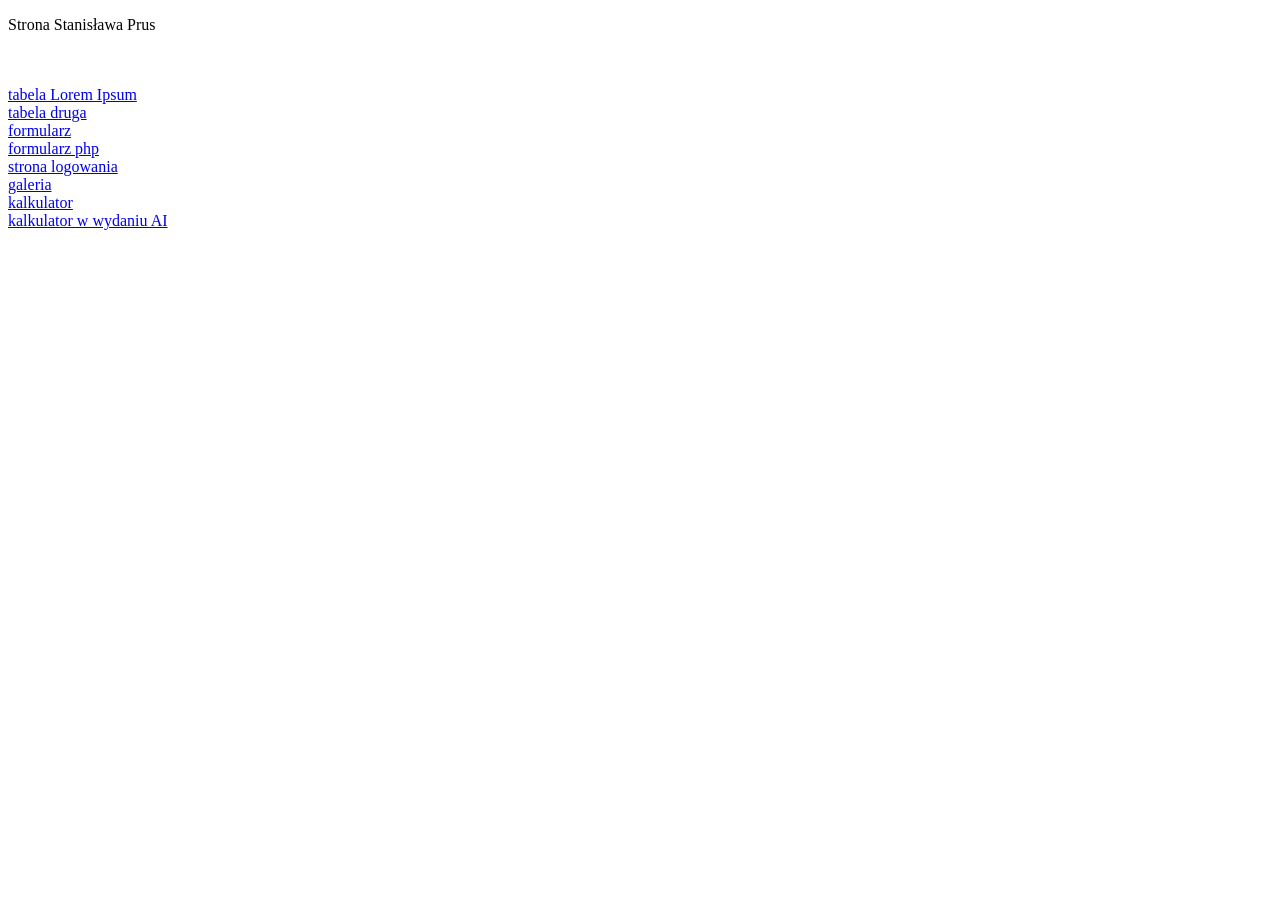
<file: index.html>
<!doctype html>
<html>
<head>
<meta charset="UTF-8">
<title>Witam</title>
</head>
<body>
<p>Strona Stanisława Prus</p><br><br>
  <a href="https://prusak74.github.io/tabela.html">tabela Lorem Ipsum</a><br>
  <a href="https://prusak74.github.io/tabela1.html">tabela druga</a><br>
  <a href="https://prusak74.github.io/new_1.html">formularz</a><br>
  <a href="https://prusak74.infy.click">formularz php</a><br>
  <a href="https://prusak74.infy.click/login.php">strona logowania</a><br>
  <a href="https://prusak74.github.io/apesyay.html">galeria</a><br>
  <a href="https://prusak74.github.io/kalkulator.html">kalkulator</a><br>
  <a href="https://prusak74.github.io/kalkulatorgpt.html">kalkulator w wydaniu AI</a><br>
</body>
</file>
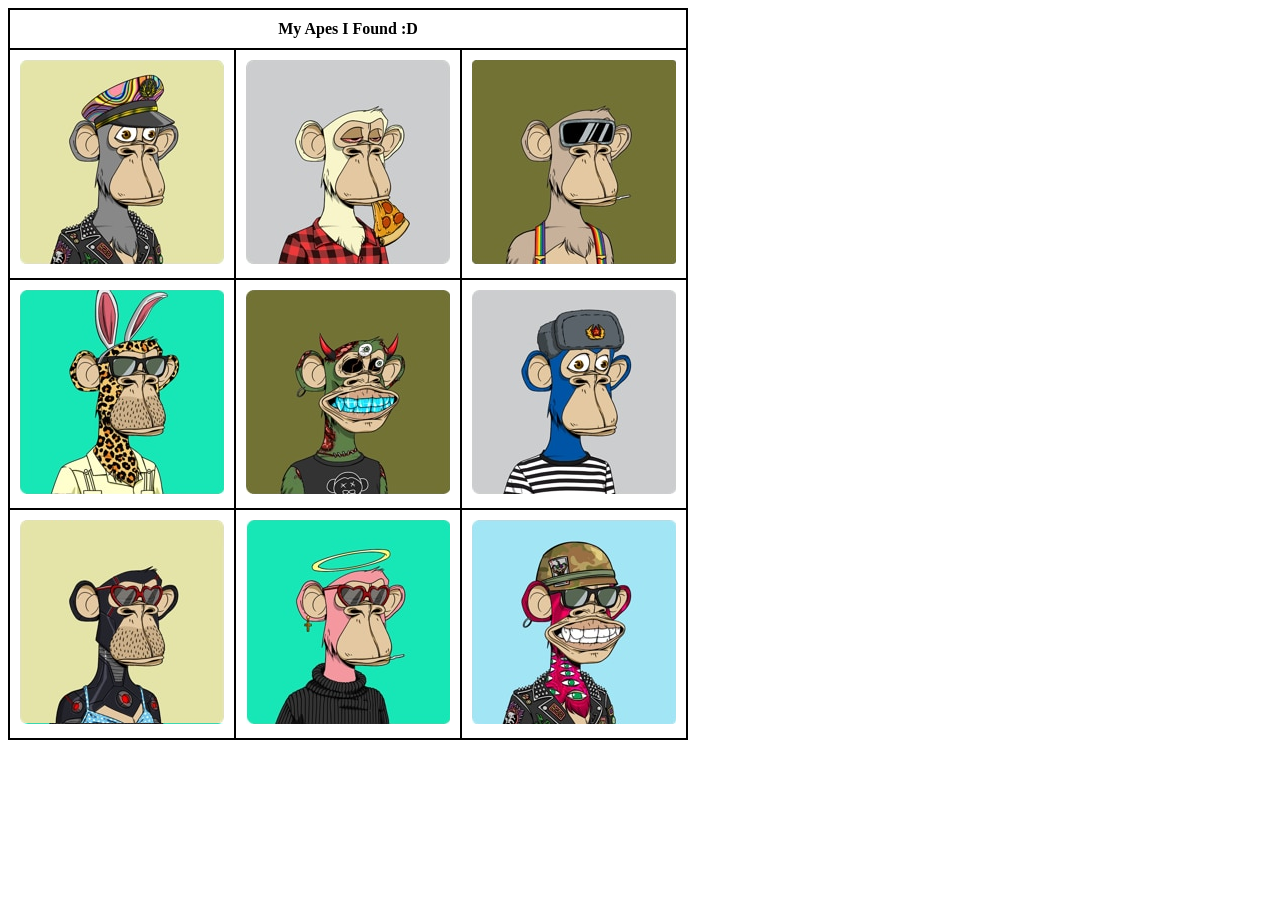
<file: apesyay.html>
<!doctype html>
<html>
<head>
<meta charset="UTF-8">
<link rel="stylesheet" href="https://prusak74.github.io/format.css">
<title>gallery</title>
</head>
<body>
<table>
<tr>
	<th colspan="3">My Apes I Found :D</th>
</tr>
<tr>
	<td><img src="https://prusak74.github.io/ape1.png" alt="An Ape I Found"></td>
	<td><img src="https://prusak74.github.io/ape2.png" alt="An Ape I Found"></td>
	<td><img src="https://prusak74.github.io/ape3.png" alt="An Ape I Found"></td>
</tr>
<tr>
	<td><img src="https://prusak74.github.io/ape4.png" alt="An Ape I Found"></td>
	<td><img src="https://prusak74.github.io/ape5.png" alt="An Ape I Found"></td>
	<td><img src="https://prusak74.github.io/ape6.png" alt="An Ape I Found"></td>
</tr>
<tr>
	<td><img src="https://prusak74.github.io/ape7.png" alt="An Ape I Found"></td>
	<td><img src="https://prusak74.github.io/ape8.png" alt="An Ape I Found"></td>
	<td><img src="https://prusak74.github.io/ape9.png" alt="An Ape I Found"></td>
</tr>
</table>
</body>
</html>
</file>
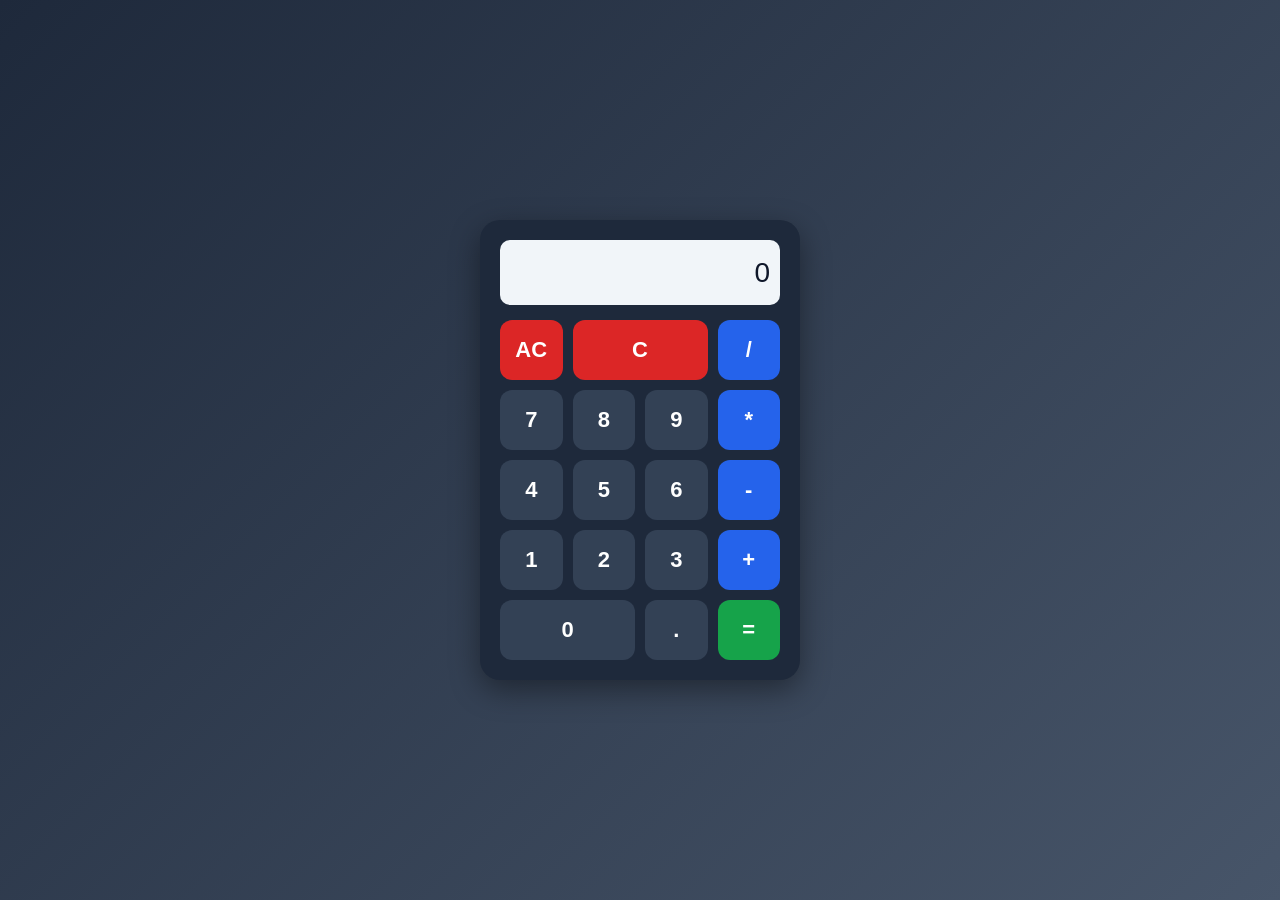
<file: kalkulator.html>
<!DOCTYPE html>
<head>
	<meta charset="UTF-8">
	<title>Kalkulator</title>
	
	<style>
        * {
            box-sizing: border-box;
            margin: 0;
            padding: 0;
        }

        body {
            font-family: Arial, sans-serif;
            background: linear-gradient(135deg, #1e293b, #475569);
            height: 100vh;
            display: flex;
            justify-content: center;
            align-items: center;
        }

        .calculator {
            width: 320px;
            background: #1e293b;
            padding: 20px;
            border-radius: 20px;
            box-shadow: 0 10px 30px rgba(0,0,0,0.4);
        }


        #display {
            width: 100%;
            height: 65px;
            margin-bottom: 15px;
            padding: 10px;
            border: none;
            border-radius: 10px;
            background: #f1f5f9;
            color: #0f172a;
            font-size: 28px;
            text-align: right;
        }

        .buttons {
            display: grid;
            grid-template-columns: repeat(4, 1fr);
            gap: 10px;
        }

        button {
            height: 60px;
            border: none;
            border-radius: 12px;
            font-size: 22px;
            font-weight: bold;
            cursor: pointer;
            background: #334155;
            color: white;
            transition: 0.2s;
        }

        button:hover {
            background: #475569;
            transform: scale(1.04);
        }

        .operator {
            background: #2563eb;
        }

        .operator:hover {
            background: #1d4ed8;
        }

        .clear, .clearAll {
            background: #dc2626;
        }

        .clear:hover, .clearAll:hover {
            background: #b91c1c;
        }

        .equals {
            background: #16a34a;
        }

        .equals:hover {
            background: #15803d;
        }

        .zero {
            grid-column: span 2;
        }
		.clear {
			grid-column: span 2;
		}
    </style>
</head>
<body>

    <div class="calculator">

        <input type="text" id="display" value="0" readonly>

        <div class="buttons">
			
			<button class="clearAll" onclick="clearDisplay()">AC</button>
            <button class="clear" onclick="clearCurrent()">C</button>
            <button class="operator" onclick="addValue('/')">/</button>

            <button onclick="addValue('7')">7</button>
            <button onclick="addValue('8')">8</button>
            <button onclick="addValue('9')">9</button>
            <button class="operator" onclick="addValue('*')">*</button>

            <button onclick="addValue('4')">4</button>
            <button onclick="addValue('5')">5</button>
            <button onclick="addValue('6')">6</button>
            <button class="operator" onclick="addValue('-')">-</button>

            <button onclick="addValue('1')">1</button>
            <button onclick="addValue('2')">2</button>
            <button onclick="addValue('3')">3</button>
            <button class="operator" onclick="addValue('+')">+</button>

            <button class="zero" onclick="addValue('0')">0</button>
            <button onclick="addValue('.')">.</button>
            <button class="equals" onclick="calculate()">=</button>

        </div>
    </div>

    <script>

        let expression = "";

        const display = document.getElementById("display");

        // Aktualizacja wyświetlacza
        function updateDisplay() {
            display.value = expression || "0";
        }

        // Czyszczenie kalkulatora
        function clearDisplay() {
            expression = "";
            updateDisplay();
        }
		
		// Czyszczenie działania
		function clearCurrent() {
			if (expression === ""){return}
			base = expression.split(/[+\-*/]/)[0];
			expression = base;
			updateDisplay();
		}

        // Dodawanie znaków do działania
        function addValue(value) {

            const operators = ["+", "-", "*", "/"];

            // Sprawdzenie dwóch operatorów obok siebie
            if (operators.includes(value)) {

                if (expression === "") {
                    if (value !== "-") return;
                }

                const last = expression.slice(-1);

                if (operators.includes(last)) {
                        let temp = expression.slice(0, (expression.length -1));
						expression = temp;
						expression += value;
                    }
                 else {
                    expression += value;
                }
            }

			// Ignorowanie wielu zer na początku działąnia
			else if ((value === "0") && (expression === "")){
					return;}

            // Obsługa kropki dziesiętnej
            else if (value === ".") {

                const parts = expression.split(/[+\-*/]/);
                const lastNumber = parts[parts.length - 1];

                if (lastNumber.includes(".")) return;

                if (lastNumber === "") {
                    expression += "0.";
                } else {
                    expression += ".";
                }
            }

            else {
                expression += value;
            }

            updateDisplay();
        }

        // Obliczanie wyniku
        function calculate() {

            try {

                if (expression === "") return;

                // Sprawdzenie niedozwolonych znaków
                if (!/^[0-9+\-*/. ]+$/.test(expression)) {
                    throw new Error("Nieprawidłowe znaki");
                }

				// Odcięcie ostatniego operatora
				const operators = ["+", "-", "*", "/"];
				if (operators.includes(expression[expression.length - 1])){
					let temp = expression.slice(0, (expression.length -1));
					expression = temp;
				}

                // Sprawdzenie poprawności składni
                const result = eval(expression);

                // Sprawdzenie wyniku
                if (!Number.isFinite(result)) {
                    throw new Error("Nie można wykonać działania");
                }

                expression = String(
                    Number(result.toFixed(10))
                );

                updateDisplay();

            } catch (error) {

                display.value = "Błąd";
                expression = "";

            }
        }

    </script>

</body>
</html>
</file>
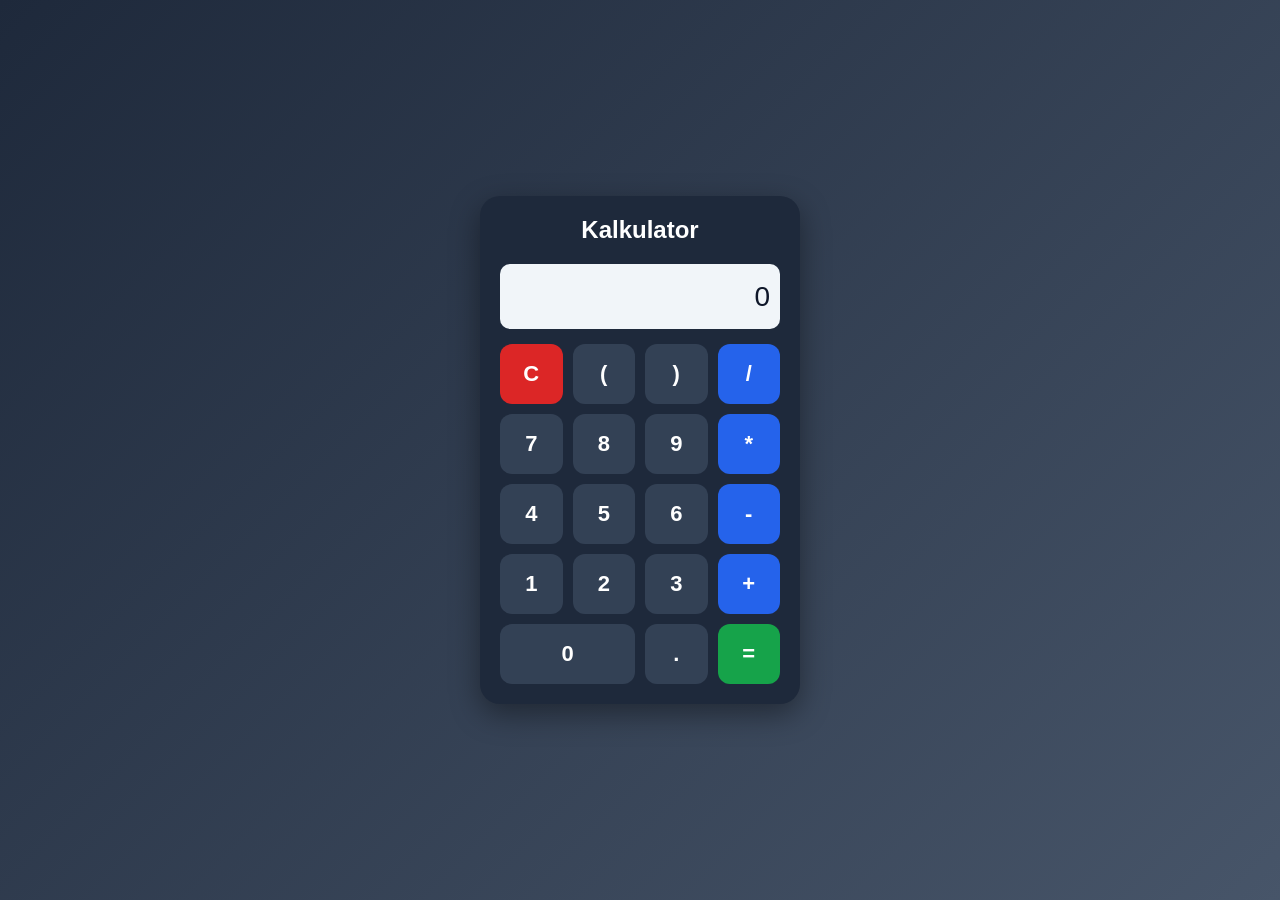
<file: kalkulatorgpt.html>
<!DOCTYPE html>
<html lang="pl">
<head>
    <meta charset="UTF-8">
    <meta name="viewport" content="width=device-width, initial-scale=1.0">
    <title>Kalkulator</title>

    <style>
        * {
            box-sizing: border-box;
            margin: 0;
            padding: 0;
        }

        body {
            font-family: Arial, sans-serif;
            background: linear-gradient(135deg, #1e293b, #475569);
            height: 100vh;
            display: flex;
            justify-content: center;
            align-items: center;
        }

        .calculator {
            width: 320px;
            background: #1e293b;
            padding: 20px;
            border-radius: 20px;
            box-shadow: 0 10px 30px rgba(0,0,0,0.4);
        }

        h2 {
            color: white;
            text-align: center;
            margin-bottom: 20px;
        }

        #display {
            width: 100%;
            height: 65px;
            margin-bottom: 15px;
            padding: 10px;
            border: none;
            border-radius: 10px;
            background: #f1f5f9;
            color: #0f172a;
            font-size: 28px;
            text-align: right;
        }

        .buttons {
            display: grid;
            grid-template-columns: repeat(4, 1fr);
            gap: 10px;
        }

        button {
            height: 60px;
            border: none;
            border-radius: 12px;
            font-size: 22px;
            font-weight: bold;
            cursor: pointer;
            background: #334155;
            color: white;
            transition: 0.2s;
        }

        button:hover {
            background: #475569;
            transform: scale(1.04);
        }

        .operator {
            background: #2563eb;
        }

        .operator:hover {
            background: #1d4ed8;
        }

        .clear {
            background: #dc2626;
        }

        .clear:hover {
            background: #b91c1c;
        }

        .equals {
            background: #16a34a;
        }

        .equals:hover {
            background: #15803d;
        }

        .zero {
            grid-column: span 2;
        }
    </style>
</head>

<body>

    <div class="calculator">

        <h2>Kalkulator</h2>

        <input type="text" id="display" value="0" readonly>

        <div class="buttons">

            <button class="clear" onclick="clearDisplay()">C</button>
            <button onclick="addValue('(')">(</button>
            <button onclick="addValue(')')">)</button>
            <button class="operator" onclick="addValue('/')">/</button>

            <button onclick="addValue('7')">7</button>
            <button onclick="addValue('8')">8</button>
            <button onclick="addValue('9')">9</button>
            <button class="operator" onclick="addValue('*')">*</button>

            <button onclick="addValue('4')">4</button>
            <button onclick="addValue('5')">5</button>
            <button onclick="addValue('6')">6</button>
            <button class="operator" onclick="addValue('-')">-</button>

            <button onclick="addValue('1')">1</button>
            <button onclick="addValue('2')">2</button>
            <button onclick="addValue('3')">3</button>
            <button class="operator" onclick="addValue('+')">+</button>

            <button class="zero" onclick="addValue('0')">0</button>
            <button onclick="addValue('.')">.</button>
            <button class="equals" onclick="calculate()">=</button>

        </div>
    </div>

    <script>

        let expression = "";

        const display = document.getElementById("display");

        // Aktualizacja wyświetlacza
        function updateDisplay() {
            display.value = expression || "0";
        }

        // Czyszczenie kalkulatora
        function clearDisplay() {
            expression = "";
            updateDisplay();
        }

        // Dodawanie znaków do działania
        function addValue(value) {

            const operators = ["+", "-", "*", "/"];

            // Sprawdzenie dwóch operatorów obok siebie
            if (operators.includes(value)) {

                if (expression === "") {
                    if (value !== "-") return;
                }

                const last = expression.slice(-1);

                if (operators.includes(last)) {
                    if (value === "-") {
                        expression += value;
                    } else {
                        return;
                    }
                } else {
                    expression += value;
                }
            }

            // Obsługa kropki dziesiętnej
            else if (value === ".") {

                const parts = expression.split(/[+\-*/()]/);
                const lastNumber = parts[parts.length - 1];

                if (lastNumber.includes(".")) return;

                if (lastNumber === "") {
                    expression += "0.";
                } else {
                    expression += ".";
                }
            }

            else {
                expression += value;
            }

            updateDisplay();
        }

        // Obliczanie wyniku
        function calculate() {

            try {

                if (expression === "") return;

                // Sprawdzenie niedozwolonych znaków
                if (!/^[0-9+\-*/.() ]+$/.test(expression)) {
                    throw new Error("Nieprawidłowe znaki");
                }

                // Sprawdzenie poprawności składni
                const result = eval(expression);

                // Sprawdzenie wyniku
                if (!Number.isFinite(result)) {
                    throw new Error("Nie można wykonać działania");
                }

                expression = String(
                    Number(result.toFixed(10))
                );

                updateDisplay();

            } catch (error) {

                display.value = "Błąd";
                expression = "";

            }
        }

    </script>

</body>
</html>
</file>
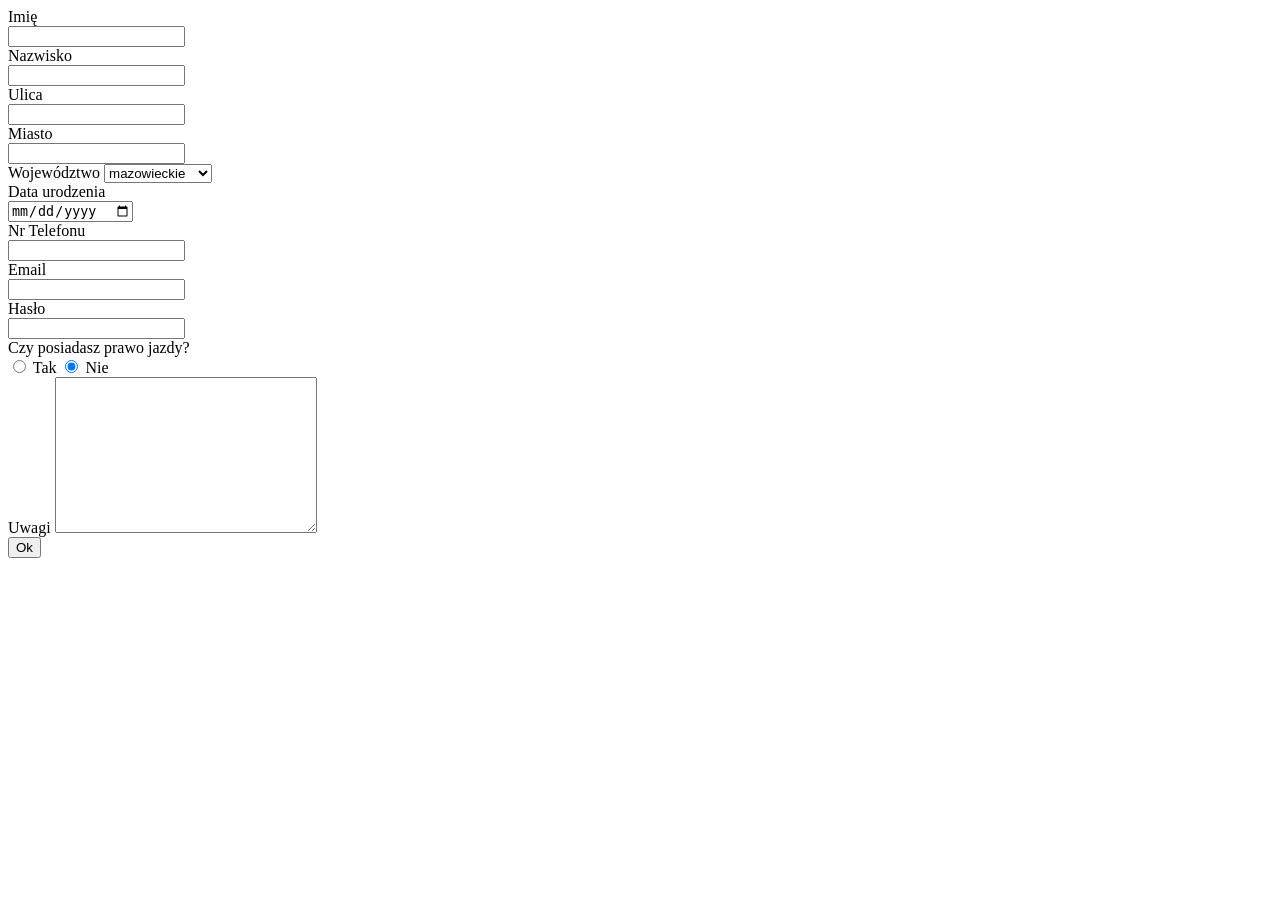
<file: new 1.html>
<!doctype html>
<html>
<head>
<meta charset="UTF-8">
<title>kwestionariusz</title>
</head>
<body>
<form>
	<label for="fname">Imię</label><br>
	<input type="text" id="fname" name="fname" required><br>
	<label for="lname">Nazwisko</label><br>
	<input type="text" id="lname" name="lname" required><br>
	<label for="strt">Ulica</label><br>
	<input type="text" id="strt" name="strt" required><br>
	<label for="city">Miasto</label><br>
	<input type="text" id="city" name="city" required><br>
	<label for="county">Województwo </label>
	<select id="county" name="county" required><br>
		<option value="maz">mazowieckie</option>
		<option value="lod">łódzkie</option>
		<option value="swk">świętokrzyskie</option>
		<option value="pod">podlaskie</option>
		<option value="lub">lubelskie</option>
	</select><br>
	<label for="birthday">Data urodzenia</label><br>
	<input type="date" id="birthday" name="birthday" required><br>
	<label for="number">Nr Telefonu</label><br>
	<input type="tel" id="number" name="number" required><br>
	<label for="email">Email</label><br>
	<input type="email" id="email" name="email" required><br>
	<label for="pass">Hasło</label><br>
	<input type="password" id="pass" name="pass" required><br>
	<label for="car">Czy posiadasz prawo jazdy?</label><br>
	<input type="radio" id="yes" name="car" value="yes"> <label for="yes">Tak</label>
	<input type="radio" id="no" name="car" value="no" checked="checked"> <label for="no">Nie</label><br>
	<label for="message">Uwagi</label>
	<textarea name="message" rows="10" cols="30">
	
	</textarea><br>
	<input type="submit" value="Ok" formaction="https://www.google.com/">
</form>
</body>
</html>
</file>
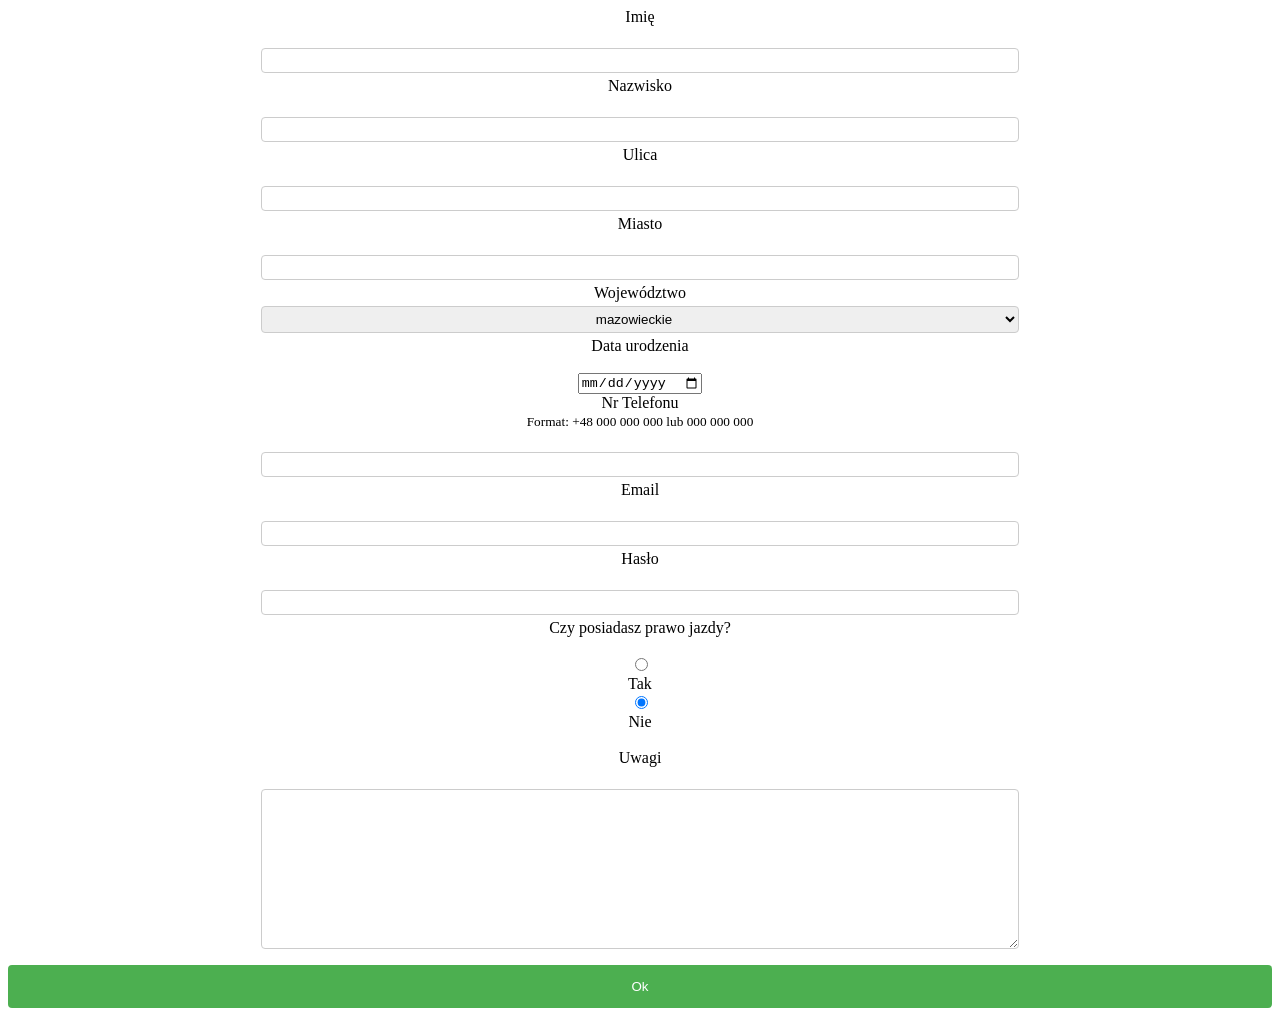
<file: new_1.html>
<!doctype html>
<html>
<head>
<meta charset="UTF-8">
<link rel="stylesheet" href="https://prusak74.github.io/format.css">
<title>kwestionariusz</title>
</head>
<script>
    function validateForm() {
        let form = document.forms["form1"];
        let name = form["fname"].value.trim();
        let lname = form["lname"].value.trim();
        let street = form["strt"].value.trim();
        let city = form["city"].value.trim();
        let bday = form["birthday"].value;
        let phone = form["number"].value.trim();
        let uwagi = form["message"].value;
        let alfabet = /^[a-ząćęłńóśźż -]+$/i;
        let telefon = /^[0-9]/;
        if (!alfabet.test(name)) {
            alert("Wprowadź poprawne imię.");
            return false;
        }
        if (!alfabet.test(lname)) {
            alert("Wprowadź poprawne nazwisko.");
            return false;
        }
        if (!alfabet.test(street)) {
            alert("Wprowadź poprawną ulicę.");
            return false;
        }
        if (!alfabet.test(city)) {
            alert("Wprowadź poprawne miasto.");
            return false;
        }
        if (!((telefon.test(phone)&&phone.length == 9)||(phone.length == 12 && telefon.test(phone.split("+")[1])))) {
            alert("Wprowadź poprawny numer telefonu.");
            return false;
        }
        if (new Date(bday) > new Date(2020, 11, 15)) {
            alert("Wprowadź odpowiednią datę urodzenia.");
            return false;
        }
        if (uwagi.trim().length > 5) {
            alert("Kto pytał?");
            return false;
        }
        return true;
    }
</script>
<body>
<form name="form1" action="https://www.google.com/" onsubmit="return validateForm()">
	<label for="fname">Imię</label><br>
	<input type="text" id="fname" name="fname" required><br>
	<label for="lname">Nazwisko</label><br>
	<input type="text" id="lname" name="lname" required><br>
	<label for="strt">Ulica</label><br>
	<input type="text" id="strt" name="strt" required><br>
	<label for="city">Miasto</label><br>
	<input type="text" id="city" name="city" required><br>
	<label for="county">Województwo </label>
	<select id="county" name="county" required><br>
		<option value="maz">mazowieckie</option>
		<option value="lod">łódzkie</option>
		<option value="swk">świętokrzyskie</option>
		<option value="pod">podlaskie</option>
		<option value="lub">lubelskie</option>
	</select><br>
	<label for="birthday">Data urodzenia</label><br>
	<input type="date" id="birthday" name="birthday" required><br>
	<label for="number">Nr Telefonu<br><small>Format: +48 000 000 000 lub 000 000 000</small></label><br>
	<input type="tel" id="number" name="number" required><br>
	<label for="email">Email</label><br>
	<input type="email" id="email" name="email" required><br>
	<label for="pass">Hasło</label><br>
	<input type="password" id="pass" name="pass" required><br>
	<label for="car">Czy posiadasz prawo jazdy?</label><br>
	<input type="radio" id="yes" name="car" value="yes"> <label for="yes">Tak</label>
	<input type="radio" id="no" name="car" value="no" checked="checked"> <label for="no">Nie</label><br>
	<label for="message">Uwagi</label><br>
	<textarea name="message" rows="10" cols="30"></textarea><br>
	<input type="submit" value="Ok">
</form>
</body>
</html>
</file>
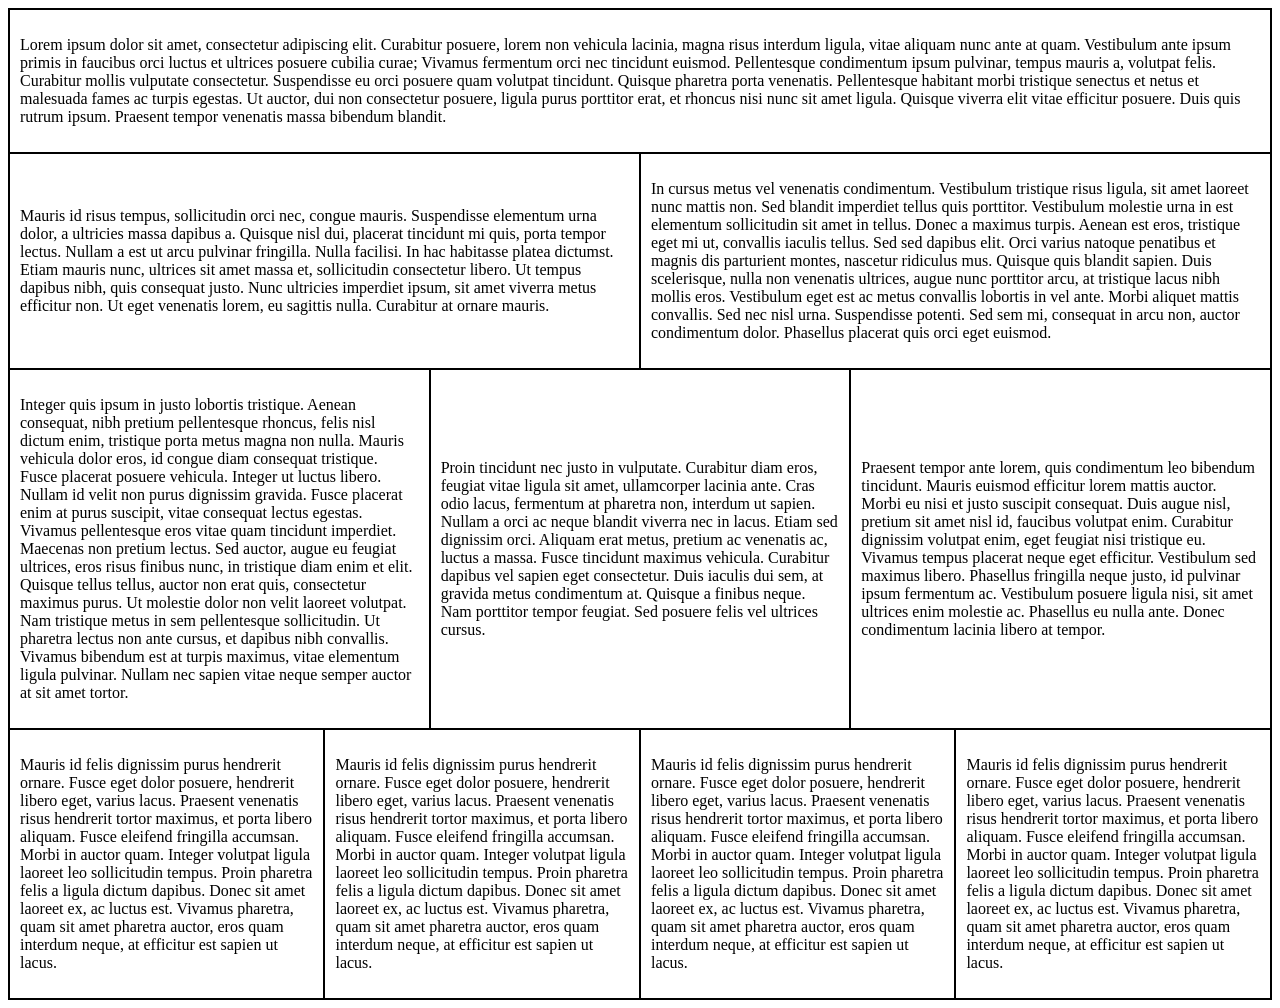
<file: tabela.html>
<!doctype html>
<html>
<head>
<link rel="stylesheet" href="https://prusak74.github.io/format.css">
<meta charset="UTF-8">
<title>tabele</title>
</head>
<body>
<table style="width:100%">
	<tr>
	<td colspan="12">
		<p>Lorem ipsum dolor sit amet, consectetur adipiscing elit. Curabitur posuere, lorem non vehicula lacinia, magna risus interdum ligula, vitae aliquam nunc ante at quam. Vestibulum ante ipsum primis in faucibus orci luctus et ultrices posuere cubilia curae; Vivamus fermentum orci nec tincidunt euismod. Pellentesque condimentum ipsum pulvinar, tempus mauris a, volutpat felis. Curabitur mollis vulputate consectetur. Suspendisse eu orci posuere quam volutpat tincidunt. Quisque pharetra porta venenatis. Pellentesque habitant morbi tristique senectus et netus et malesuada fames ac turpis egestas. Ut auctor, dui non consectetur posuere, ligula purus porttitor erat, et rhoncus nisi nunc sit amet ligula. Quisque viverra elit vitae efficitur posuere. Duis quis rutrum ipsum. Praesent tempor venenatis massa bibendum blandit.
		</p>
	</td> </tr>
	<tr>
	<td colspan="6">
		<p>Mauris id risus tempus, sollicitudin orci nec, congue mauris. Suspendisse elementum urna dolor, a ultricies massa dapibus a. Quisque nisl dui, placerat tincidunt mi quis, porta tempor lectus. Nullam a est ut arcu pulvinar fringilla. Nulla facilisi. In hac habitasse platea dictumst. Etiam mauris nunc, ultrices sit amet massa et, sollicitudin consectetur libero. Ut tempus dapibus nibh, quis consequat justo. Nunc ultricies imperdiet ipsum, sit amet viverra metus efficitur non. Ut eget venenatis lorem, eu sagittis nulla. Curabitur at ornare mauris. 
		</p>
	</td>
	<td colspan="6">
		<p>In cursus metus vel venenatis condimentum. Vestibulum tristique risus ligula, sit amet laoreet nunc mattis non. Sed blandit imperdiet tellus quis porttitor. Vestibulum molestie urna in est elementum sollicitudin sit amet in tellus. Donec a maximus turpis. Aenean est eros, tristique eget mi ut, convallis iaculis tellus. Sed sed dapibus elit. Orci varius natoque penatibus et magnis dis parturient montes, nascetur ridiculus mus. Quisque quis blandit sapien. Duis scelerisque, nulla non venenatis ultrices, augue nunc porttitor arcu, at tristique lacus nibh mollis eros. Vestibulum eget est ac metus convallis lobortis in vel ante. Morbi aliquet mattis convallis. Sed nec nisl urna. Suspendisse potenti. Sed sem mi, consequat in arcu non, auctor condimentum dolor. Phasellus placerat quis orci eget euismod. 
		</p>
	</td>
	</tr>
	<tr>
	<td colspan="4">
		<p>Integer quis ipsum in justo lobortis tristique. Aenean consequat, nibh pretium pellentesque rhoncus, felis nisl dictum enim, tristique porta metus magna non nulla. Mauris vehicula dolor eros, id congue diam consequat tristique. Fusce placerat posuere vehicula. Integer ut luctus libero. Nullam id velit non purus dignissim gravida. Fusce placerat enim at purus suscipit, vitae consequat lectus egestas. Vivamus pellentesque eros vitae quam tincidunt imperdiet. Maecenas non pretium lectus. Sed auctor, augue eu feugiat ultrices, eros risus finibus nunc, in tristique diam enim et elit. Quisque tellus tellus, auctor non erat quis, consectetur maximus purus. Ut molestie dolor non velit laoreet volutpat. Nam tristique metus in sem pellentesque sollicitudin. Ut pharetra lectus non ante cursus, et dapibus nibh convallis. Vivamus bibendum est at turpis maximus, vitae elementum ligula pulvinar. Nullam nec sapien vitae neque semper auctor at sit amet tortor. 
		</p>
	</td>
	<td colspan="4">
		<p>Proin tincidunt nec justo in vulputate. Curabitur diam eros, feugiat vitae ligula sit amet, ullamcorper lacinia ante. Cras odio lacus, fermentum at pharetra non, interdum ut sapien. Nullam a orci ac neque blandit viverra nec in lacus. Etiam sed dignissim orci. Aliquam erat metus, pretium ac venenatis ac, luctus a massa. Fusce tincidunt maximus vehicula. Curabitur dapibus vel sapien eget consectetur. Duis iaculis dui sem, at gravida metus condimentum at. Quisque a finibus neque. Nam porttitor tempor feugiat. Sed posuere felis vel ultrices cursus. 
		</p>
	</td>
	<td colspan="4">
		<p>Praesent tempor ante lorem, quis condimentum leo bibendum tincidunt. Mauris euismod efficitur lorem mattis auctor. Morbi eu nisi et justo suscipit consequat. Duis augue nisl, pretium sit amet nisl id, faucibus volutpat enim. Curabitur dignissim volutpat enim, eget feugiat nisi tristique eu. Vivamus tempus placerat neque eget efficitur. Vestibulum sed maximus libero. Phasellus fringilla neque justo, id pulvinar ipsum fermentum ac. Vestibulum posuere ligula nisi, sit amet ultrices enim molestie ac. Phasellus eu nulla ante. Donec condimentum lacinia libero at tempor. 
		</p>
	</td>
	</tr>
	<tr>
	<td colspan="3">
		<p>Mauris id felis dignissim purus hendrerit ornare. Fusce eget dolor posuere, hendrerit libero eget, varius lacus. Praesent venenatis risus hendrerit tortor maximus, et porta libero aliquam. Fusce eleifend fringilla accumsan. Morbi in auctor quam. Integer volutpat ligula laoreet leo sollicitudin tempus. Proin pharetra felis a ligula dictum dapibus. Donec sit amet laoreet ex, ac luctus est. Vivamus pharetra, quam sit amet pharetra auctor, eros quam interdum neque, at efficitur est sapien ut lacus. 
		</p>
	</td>
	<td colspan="3">
		<p>Mauris id felis dignissim purus hendrerit ornare. Fusce eget dolor posuere, hendrerit libero eget, varius lacus. Praesent venenatis risus hendrerit tortor maximus, et porta libero aliquam. Fusce eleifend fringilla accumsan. Morbi in auctor quam. Integer volutpat ligula laoreet leo sollicitudin tempus. Proin pharetra felis a ligula dictum dapibus. Donec sit amet laoreet ex, ac luctus est. Vivamus pharetra, quam sit amet pharetra auctor, eros quam interdum neque, at efficitur est sapien ut lacus. 
		</p>
	</td>
	<td colspan="3">
		<p>Mauris id felis dignissim purus hendrerit ornare. Fusce eget dolor posuere, hendrerit libero eget, varius lacus. Praesent venenatis risus hendrerit tortor maximus, et porta libero aliquam. Fusce eleifend fringilla accumsan. Morbi in auctor quam. Integer volutpat ligula laoreet leo sollicitudin tempus. Proin pharetra felis a ligula dictum dapibus. Donec sit amet laoreet ex, ac luctus est. Vivamus pharetra, quam sit amet pharetra auctor, eros quam interdum neque, at efficitur est sapien ut lacus. 
		</p>
	</td>
	<td colspan="3">
		<p>Mauris id felis dignissim purus hendrerit ornare. Fusce eget dolor posuere, hendrerit libero eget, varius lacus. Praesent venenatis risus hendrerit tortor maximus, et porta libero aliquam. Fusce eleifend fringilla accumsan. Morbi in auctor quam. Integer volutpat ligula laoreet leo sollicitudin tempus. Proin pharetra felis a ligula dictum dapibus. Donec sit amet laoreet ex, ac luctus est. Vivamus pharetra, quam sit amet pharetra auctor, eros quam interdum neque, at efficitur est sapien ut lacus. 
		</p>
	</td></tr>
</table>
</body>
</html>
</file>
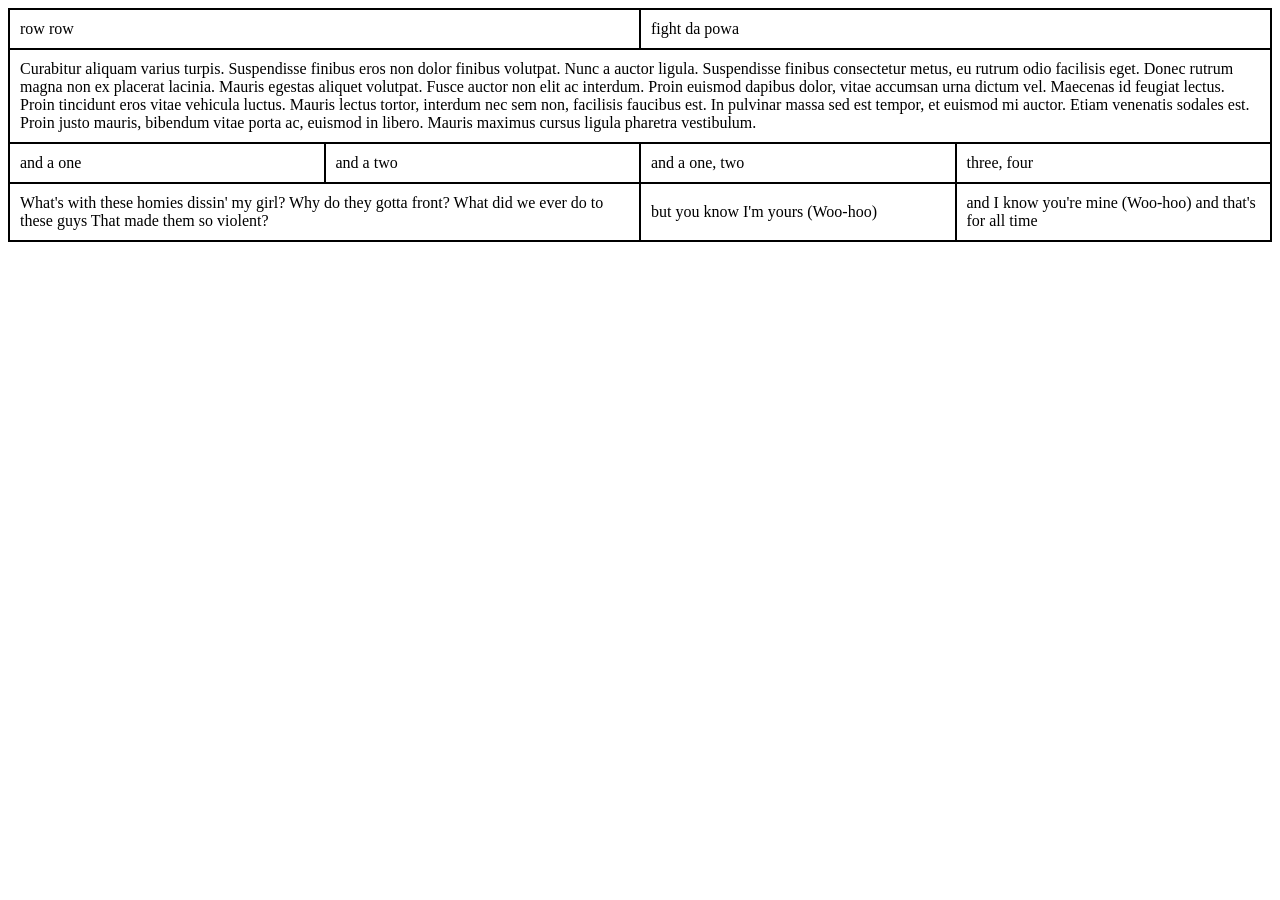
<file: tabela1.html>
<!doctype html>
<html>
<head>
<link rel="stylesheet" href="https://prusak74.github.io/format.css">
<meta charset="UTF-8">
<title>tabele</title>
</head>
<body>
<table style="width:100%">
	<tr>
	<td colspan="2"> row row </td> <td colspan="2"> fight da powa </td> </tr>
	<tr> <td colspan="4"> Curabitur aliquam varius turpis. Suspendisse finibus eros non dolor finibus volutpat. Nunc a auctor ligula. Suspendisse finibus consectetur metus, eu rutrum odio facilisis eget. Donec rutrum magna non ex placerat lacinia. Mauris egestas aliquet volutpat. Fusce auctor non elit ac interdum. Proin euismod dapibus dolor, vitae accumsan urna dictum vel. Maecenas id feugiat lectus. Proin tincidunt eros vitae vehicula luctus. Mauris lectus tortor, interdum nec sem non, facilisis faucibus est. In pulvinar massa sed est tempor, et euismod mi auctor. Etiam venenatis sodales est. Proin justo mauris, bibendum vitae porta ac, euismod in libero. Mauris maximus cursus ligula pharetra vestibulum.  </td></tr>
	<tr> <td>and a one</td><td>and a two</td><td>and a one, two</td><td>three, four</td></tr>
	<tr><td colspan="2">What's with these homies dissin' my girl? Why do they gotta front? What did we ever do to these guys That made them so violent?</td> <td>but you know I'm yours (Woo-hoo)</td><td>and I know you're mine
(Woo-hoo) and that's for all time</td>
</table>
</body>
</html>
</file>
